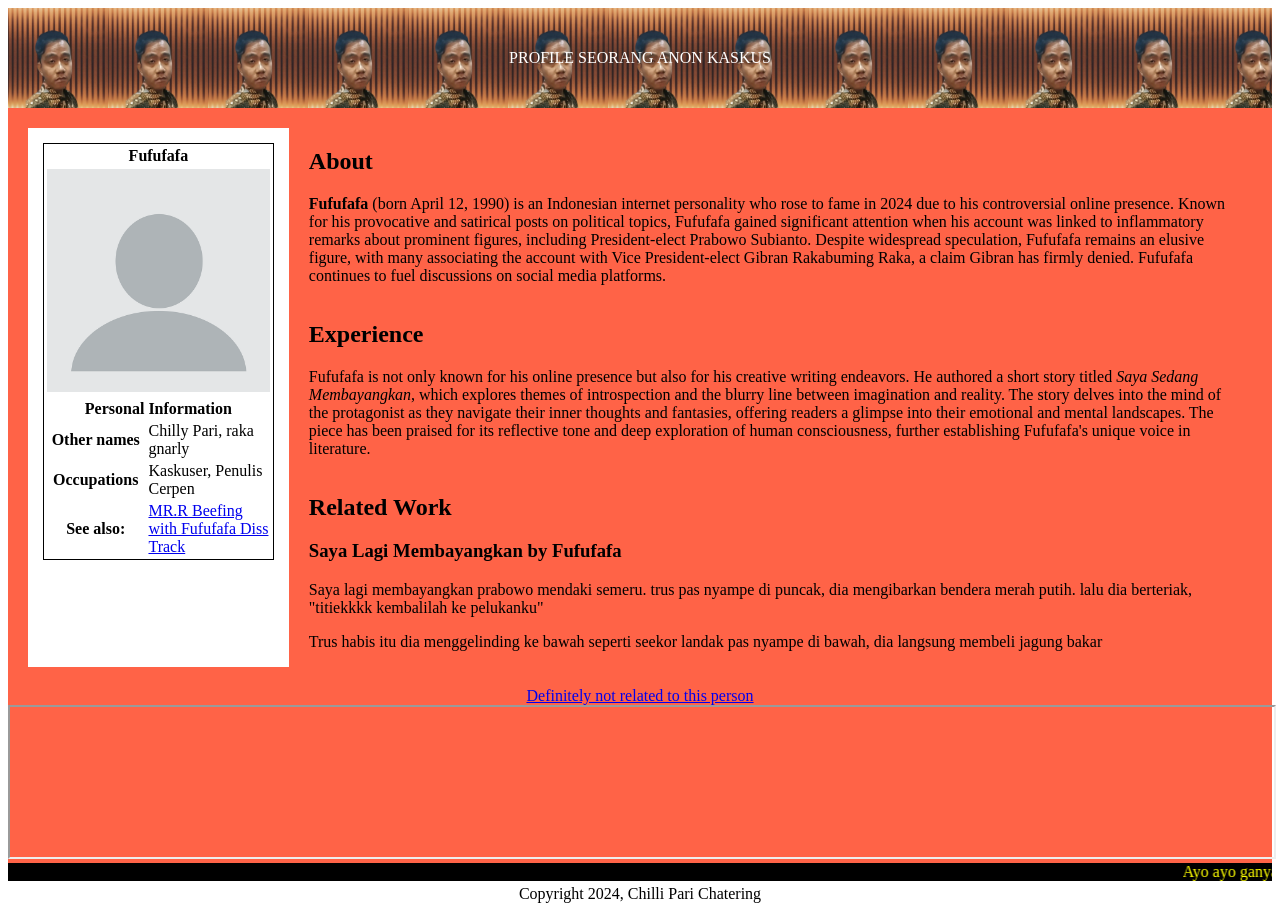
<file: pre-technology/day01/index.html>
<!DOCTYPE html>
<html lang="en">
<head>
  <meta charset="UTF-8">
  <meta name="viewport" content="width=device-width, initial-scale=1.0">
  <title>Fufufafa</title>
  <link rel="stylesheet" href="style.css">
</head>
<body>
  <header>
    <p>
      PROFILE SEORANG ANON KASKUS
    </p>
  </header>
  <main>
    <aside>
      <table>
        <tr>
          <th colspan="2"><span>Fufufafa</span></th>
        </tr>
        <tr>
          <td colspan="2"><img src="./public/img/blank-profile-picture-973460_960_720.webp" alt="profile_picture"></td>
        </tr>
        <tr>
          <th colspan="2"><span>Personal Information</span></th>
        </tr>
        <tr>
          <th><strong>Other names</strong></th>
          <td><span>Chilly Pari, raka gnarly</span></td>
        </tr>
        <tr>
          <th><strong>Occupations</strong></th>
          <td><span>Kaskuser, Penulis Cerpen</span></td>
        </tr>
        <tr>
          <th><strong>See also:</strong></th>
          <td><a href="https://www.youtube.com/watch?v=MrSnEFcJvHM" target="_blank">MR.R Beefing with Fufufafa Diss Track</a></td>
        </tr>
      </table>
    </aside>
    <div>
      <section>
        <h2>About</h2>
        <article>
          <!-- about, experience, hoby, most visited website -->
          <p>
            <strong>Fufufafa</strong> (born April 12, 1990) is an Indonesian internet personality who rose to fame in 2024 due to his controversial online presence. Known for his provocative and satirical posts on political topics, Fufufafa gained significant attention when his account was linked to inflammatory remarks about prominent figures, including President-elect Prabowo Subianto. Despite widespread speculation, Fufufafa remains an elusive figure, with many associating the account with Vice President-elect Gibran Rakabuming Raka, a claim Gibran has firmly denied. Fufufafa continues to fuel discussions on social media platforms.
          </p>
        </article>
      </section>
      <section>
        <h2>Experience</h2>
        <article>
          <p>
            Fufufafa is not only known for his online presence but also for his creative writing endeavors. He authored a short story titled <em>Saya Sedang Membayangkan</em>, which explores themes of introspection and the blurry line between imagination and reality. The story delves into the mind of the protagonist as they navigate their inner thoughts and fantasies, offering readers a glimpse into their emotional and mental landscapes. The piece has been praised for its reflective tone and deep exploration of human consciousness, further establishing Fufufafa's unique voice in literature.
          </p>
        </article>
      </section>
      <section>
        <h2>Related Work</h2>
        <article>
          <h3>Saya Lagi Membayangkan by Fufufafa</h3>
          <p>
            Saya lagi membayangkan prabowo mendaki semeru. trus pas nyampe di puncak, dia mengibarkan bendera merah putih. lalu dia berteriak, "titiekkkk kembalilah ke pelukanku"
          </p>
          <p>
            Trus habis itu dia menggelinding ke bawah seperti seekor landak pas nyampe di bawah, dia langsung membeli jagung bakar
          </p>
        </article>
      </section>
    </div>
  </main>
  <footer>
    <div class="iframe-container">
      <span><a href="https://id.wikipedia.org/wiki/Gibran_Rakabuming_Raka" target="ganyangfufufafa">Definitely not related to this person</a></span>
      <iframe frameborder="2" name="ganyangfufufafa" width="100%"></iframe>
    </div>
    <marquee >Ayo ayo ganyang fufufafa!!! ganyang fufufafa sekarang juga</marquee>
    <span>Copyright 2024, Chilli Pari Chatering</span>
  </footer>
</body>
</html>
</file>
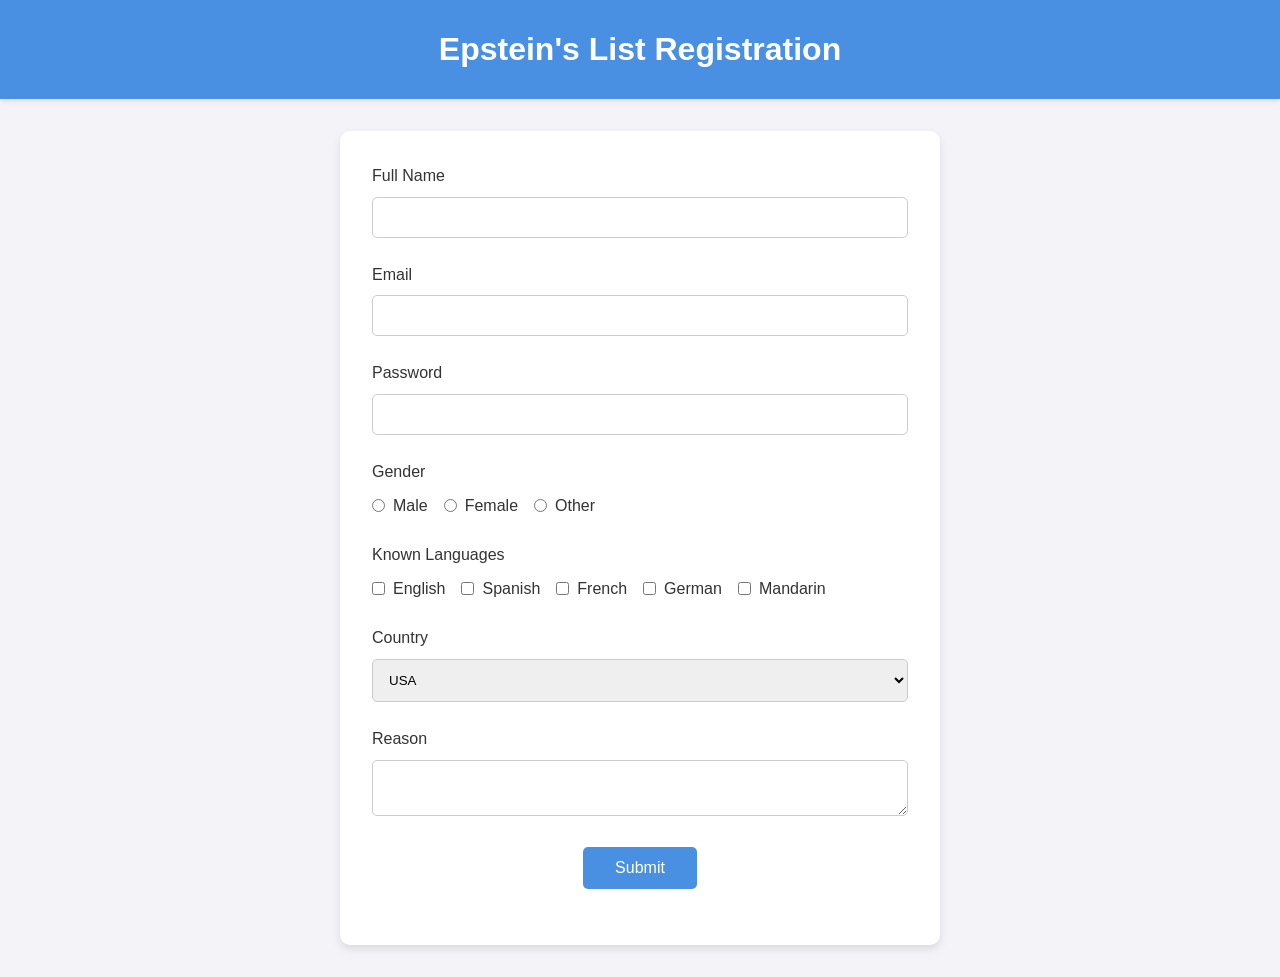
<file: pre-technology/day02/index.html>
<!DOCTYPE html>
<html lang="en">
<head>
  <meta charset="UTF-8">
  <meta name="viewport" content="width=device-width, initial-scale=1.0">
  <link rel="stylesheet" href="style.css">
  <title>Simple Form</title>
</head>
<body>
  <header>
    <h1>Epstein's List Registration</h1>
  </header>
  <main class="form-container">
    <form id="registrationForm">
      <section class="form-group">
        <label for="fullname">
          <span>Full Name</span>
          <input class="input-field" type="text" name="fullname" id="fullname">
        </label>
      </section>
      <section class="form-group">
        <label for="email">
          <span>Email</span>
          <input class="input-field" type="email" name="email" id="email">
        </label>
      </section>
      <section class="form-group">
        <label for="password">
          <span>Password</span>
          <input class="input-field" type="password" name="password" id="password">
        </label>
      </section>
      <section class="form-group">
        <span>Gender</span>
        <div class="radio-group">
          <label for="male">
            <input type="radio" name="gender" id="male" value="male">
            <span>Male</span>
          </label>
          <label for="female">
            <input type="radio" name="gender" id="female" value="female">
            <span>Female</span>
          </label>
          <label for="other">
            <input type="radio" name="gender" id="other" value="other">
            <span>Other</span>
          </label>
        </div>
      </section>
      <section class="form-group">
        <span>Known Languages</span>
        <div class="checkbox-group">
          <label for="english">
            <input type="checkbox" name="languages" id="english" value="english">
            <span>English</span>
          </label>
          <label for="spanish">
            <input type="checkbox" name="languages" id="spanish" value="spanish">
            <span>Spanish</span>
          </label>
          <label for="french">
            <input type="checkbox" name="languages" id="french" value="french">
            <span>French</span>
          </label>
          <label for="german">
            <input type="checkbox" name="languages" id="german" value="german">
            <span>German</span>
          </label>
          <label for="mandarin">
            <input type="checkbox" name="languages" id="mandarin" value="mandarin">
            <span>Mandarin</span>
          </label>
        </div>
      </section>
      <section class="form-group">
        <label for="country">
          <span>Country</span>
          <select name="country" id="country" class="input-field">
            <option value="usa">USA</option>
            <option value="uk">UK</option>
            <option value="canada">Canada</option>
            <option value="australia">Australia</option>
            <option value="india">India</option>
            <option value="spain">Spain</option>
            <option value="french">French</option>
            <option value="germany">Germany</option>
            <option value="china">China</option>
            <option value="japan">Japan</option>
          </select>
        </label>
      </section>
      <section class="form-group">
        <label for="reason">
          <span>Reason</span>
          <textarea class="input-field" name="reason" id="reason"></textarea>
        </label>
      </section>
      <section class="form-group button-group">
        <button type="submit" class="submit-button">Submit</button>
      </section>
    </form>
  </main>
  <div class="modal" id="dataModal">
    <div class="modal-content">
      <h2>Registration Details</h2>
      <div id="modalBody"></div>
      <button id="closeModal" class="close-button">Close</button>
    </div>
  </div>
  <script src="script.js"></script>
  </body>
</html>
</file>
<file: pre-technology/day01/style.css>
header {
  width: 100%;
  height: 100px;
  background-image: url(public/img/2024-02-17-1708139505.jpg);
  background-size: contain;
  background-repeat: repeat;
  display: flex;
  align-items: center;
  justify-content: center;
}

header p {
  color: white;
}

aside {
  background-color: white;
  width: 20%;
  padding: 15px;
}

aside img {
  width: 100%;
}

table {
  border: 1px solid black;
}

main {
  background-color: tomato;
  display: flex;
  padding: 20px;
}

main div {
  width: 80%;
  display: flex;
  flex-wrap: wrap;
  padding: 0 20px 0;
}

main div section {
  width: 100%;
}

.iframe-container {
  width: 100%;
  background-color: tomato;
}

marquee {
  background-color: black;
  color: yellow;
}

footer span {
  width: 100%;
  display: block;
  text-align: center;
}
</file>
<file: pre-technology/day02/style.css>
* {
  margin: 0;
  padding: 0;
  box-sizing: border-box;
  font-family: 'Quicksand', sans-serif;
}

body {
  background-color: #f4f4f8;
  color: #333;
  line-height: 1.6;
}

header {
  background-color: #4A90E2;
  color: white;
  text-align: center;
  padding: 1.5rem;
  margin-bottom: 1rem;
  box-shadow: 0 2px 5px rgba(0, 0, 0, 0.1);
}

.form-container {
  max-width: 600px;
  margin: 2rem auto;
  padding: 2rem;
  background-color: white;
  border-radius: 10px;
  box-shadow: 0 4px 8px rgba(0, 0, 0, 0.1);
}

.form-group {
  margin-bottom: 1.5rem;
}

.input-field {
  width: 100%;
  padding: 0.75rem;
  margin-top: 0.5rem;
  border: 1px solid #ccc;
  border-radius: 5px;
  transition: border-color 0.3s ease;
}

.input-field:focus {
  border-color: #4A90E2;
  outline: none;
}

.radio-group, .checkbox-group {
  display: flex;
  gap: 1rem;
  margin-top: 0.5rem;
}

.checkbox-group label, 
.radio-group label {
  display: flex;
  align-items: center;
}

.checkbox-group input,
.radio-group input {
  margin-right: 0.5rem;
}

.button-group {
  text-align: center;
}

.submit-button {
  background-color: #4A90E2;
  color: white;
  padding: 0.75rem 2rem;
  border: none;
  border-radius: 5px;
  cursor: pointer;
  font-size: 1rem;
  transition: background-color 0.3s ease;
}

.submit-button:hover {
  background-color: #357ABD;
}

/* Modal Styles */
.modal {
  position: fixed;
  top: 0;
  left: 0;
  width: 100%;
  height: 100%;
  background: rgba(0, 0, 0, 0.7);
  display: none;
  justify-content: center;
  align-items: center;
}

.modal-content {
  background-color: white;
  padding: 2rem;
  border-radius: 8px;
  width: 80%;
  max-width: 500px;
}

.close-button {
  background-color: #d9534f;
  color: white;
  border: none;
  padding: 0.75rem 1.5rem;
  border-radius: 5px;
  cursor: pointer;
  margin-top: 1rem;
}

.close-button:hover {
  background-color: #c9302c;
}
</file>
